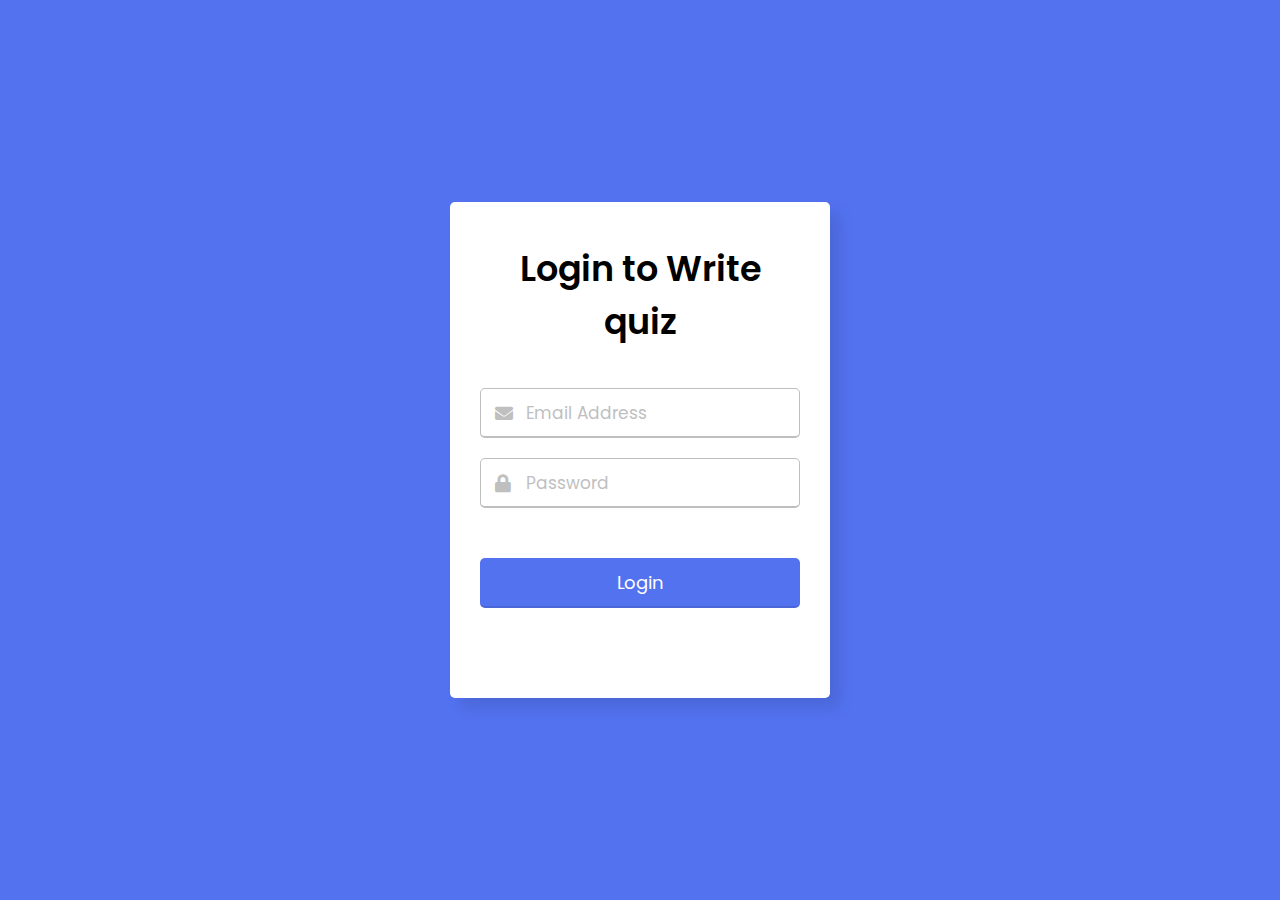
<file: index.html>
<!DOCTYPE html>
<!-- Coding By CodingNepal - youtube.com/codingnepal -->
<html lang="en">
<head>
  <meta charset="UTF-8">
  <meta name="viewport" content="width=device-width, initial-scale=1.0">
  <title>Quiz App</title>
  <link rel="stylesheet" href="./signin.css">
  <link rel="stylesheet" href="https://cdnjs.cloudflare.com/ajax/libs/font-awesome/5.15.3/css/all.min.css"/>
</head>
<body>
  <div class="wrapper">
    <header>Login to Write quiz</header>
    <form action="indexy.html">
      <div class="field email">
        <div class="input-area">
          <input type="text" placeholder="Email Address">
          <i class="icon fas fa-envelope"></i>
          <i class="error error-icon fas fa-exclamation-circle"></i>
        </div>
        <div class="error error-txt">Email can't be blank</div>
      </div>
      <div class="field password">
        <div class="input-area">
          <input type="password" placeholder="Password">
          <i class="icon fas fa-lock"></i>
          <i class="error error-icon fas fa-exclamation-circle"></i>
        </div>
        <div class="error error-txt">Password can't be blank</div>
      </div>
      <input type="submit" value="Login">
    </form>
  </div>

  <script src="./signin.js"></script>

</body>
</html>
</file>
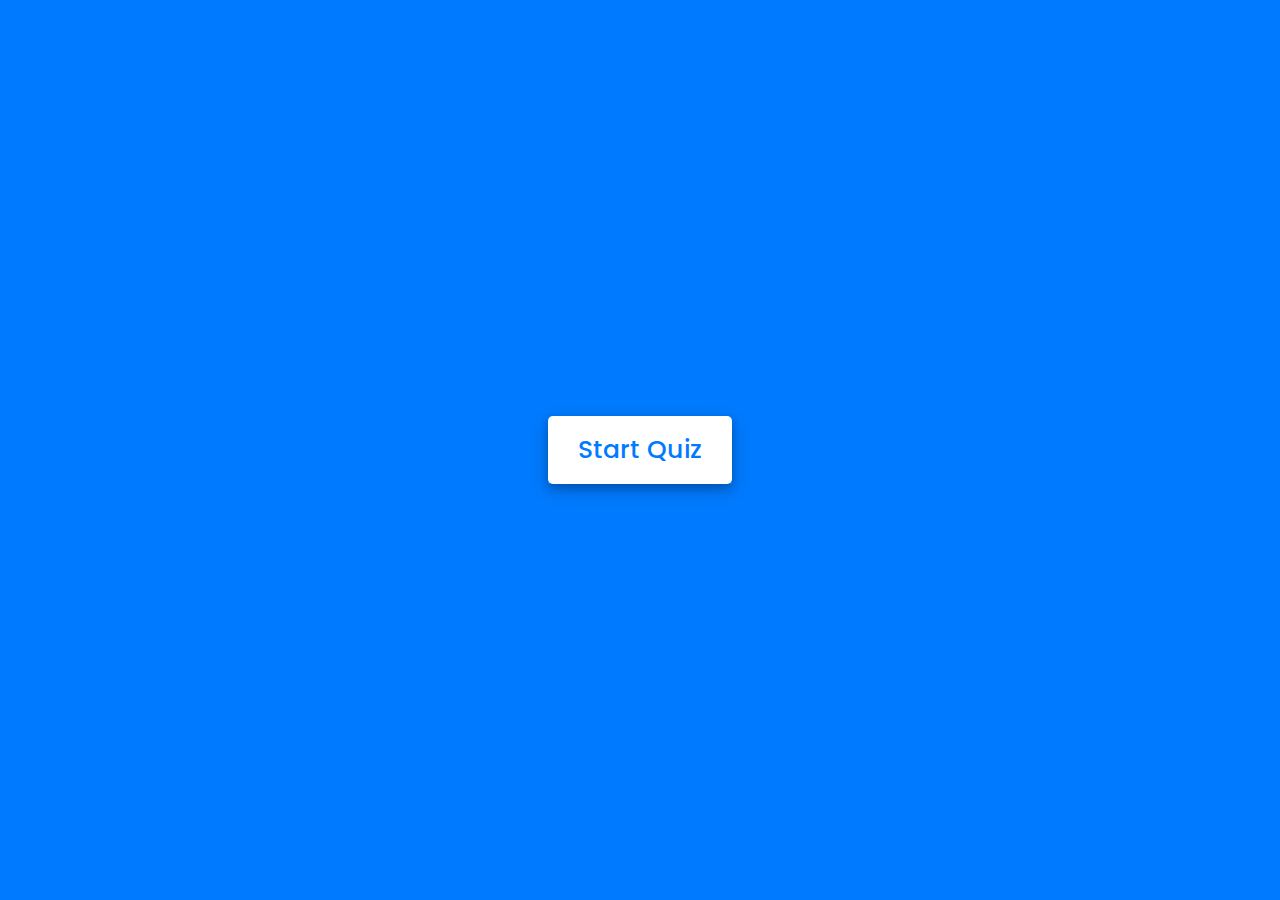
<file: indexy.html>
<!DOCTYPE html>
<!-- Created By CodingNepal - www.codingnepalweb.com -->
<!DOCTYPE html>
<html lang="en">
<head>
    <meta charset="UTF-8">
    <meta name="viewport" content="width=device-width, initial-scale=1.0">
    <title>Quiz App</title>
    <link rel="stylesheet" href="./style.css">
    <!-- FontAweome CDN Link for Icons -->
    <link rel="stylesheet" href="https://cdnjs.cloudflare.com/ajax/libs/font-awesome/5.15.3/css/all.min.css"/>
</head>
<body>
    <!-- start Quiz button -->
    <div class="start_btn"><button>Start Quiz</button></div>

    <!-- Info Box -->
    <div class="info_box">
        <div class="info-title"><span>Some Rules of this Quiz <span style="margin-left: 20px; color: #3586ff;">BIOCHEMISTRY QUIZ.</span></span></div>
        <div class="info-list">
            <div class="info">1. You will have only <span>20 seconds</span> per each question.</div>
            <div class="info">2. Once you select your answer, it can't be undone.</div>
            <div class="info">3. You can't select any option once time goes off.</div>
            <div class="info">4. You can't exit from the Quiz while you're playing.</div>
            <div class="info">5. You'll get points on the basis of your correct answers.</div>
        </div>
        <div class="buttons">
            <button class="quit">Exit Quiz</button>
            <button class="restart">Continue</button>
        </div>
    </div>

    <!-- Quiz Box -->
    <div class="quiz_box">
        <header>
            <div class="title">Scrutinize before answering</div>
            <div class="timer">
                <div class="time_left_txt">Time Left</div>
                <div class="timer_sec">20</div>
            </div>
            <div class="time_line"></div>
        </header>
        <section>
            <div class="que_text">
                <!-- Here I've inserted question from JavaScript -->
            </div>
            <div class="option_list">
                <!-- Here I've inserted options from JavaScript -->
            </div>
        </section>

        <!-- footer of Quiz Box -->
        <footer>
            <div class="total_que">
                <!-- Here I've inserted Question Count Number from JavaScript -->
            </div>
            <button class="next_btn">Next Que</button>
        </footer>
    </div>

    <!-- Result Box -->
    <div class="result_box">
        <div class="icon">
            <i class="fas fa-crown"></i>
        </div>
        <div class="complete_text">You've completed the Quiz!</div>
        <div class="score_text">
            <!-- Here I've inserted Score Result from JavaScript -->
        </div>
        <div class="buttons">
            <button class="restart">Replay Quiz</button>
            <button class="quit">Quit Quiz</button>
        </div>
    </div>

    <!-- Inside this JavaScript file I've inserted Questions and Options only -->
    <script src="questions.js"></script>

    <!-- Inside this JavaScript file I've coded all Quiz Codes -->
    <script src="/script.js"></script>

</body>
</html>
</html>
</file>
<file: signin.css>
@import url('https://fonts.googleapis.com/css2?family=Poppins:wght@400;500;600&display=swap');

* {
    margin: 0;
    padding: 0;
    box-sizing: border-box;
    font-family: "Poppins", sans-serif;
}

body {
    width: 100%;
    height: 100vh;
    display: flex;
    align-items: center;
    justify-content: center;
    background: #5372F0;
}

::selection {
    color: #fff;
    background: #5372F0;
}

.wrapper {
    width: 380px;
    padding: 40px 30px 50px 30px;
    background: #fff;
    border-radius: 5px;
    text-align: center;
    box-shadow: 10px 10px 15px rgba(0, 0, 0, 0.1);
}

.wrapper header {
    font-size: 35px;
    font-weight: 600;
}

.wrapper form {
    margin: 40px 0;
}

form .field {
    width: 100%;
    margin-bottom: 20px;
}

form .field.shake {
    animation: shake 0.3s ease-in-out;
}

@keyframes shake {

    0%,
    100% {
        margin-left: 0px;
    }

    20%,
    80% {
        margin-left: -12px;
    }

    40%,
    60% {
        margin-left: 12px;
    }
}

form .field .input-area {
    height: 50px;
    width: 100%;
    position: relative;
}

form input {
    width: 100%;
    height: 100%;
    outline: none;
    padding: 0 45px;
    font-size: 18px;
    background: none;
    caret-color: #5372F0;
    border-radius: 5px;
    border: 1px solid #bfbfbf;
    border-bottom-width: 2px;
    transition: all 0.2s ease;
}

form .field input:focus,
form .field.valid input {
    border-color: #5372F0;
}

form .field.shake input,
form .field.error input {
    border-color: #dc3545;
}

.field .input-area i {
    position: absolute;
    top: 50%;
    font-size: 18px;
    pointer-events: none;
    transform: translateY(-50%);
}

.input-area .icon {
    left: 15px;
    color: #bfbfbf;
    transition: color 0.2s ease;
}

.input-area .error-icon {
    right: 15px;
    color: #dc3545;
}

form input:focus~.icon,
form .field.valid .icon {
    color: #5372F0;
}

form .field.shake input:focus~.icon,
form .field.error input:focus~.icon {
    color: #bfbfbf;
}

form input::placeholder {
    color: #bfbfbf;
    font-size: 17px;
}

form .field .error-txt {
    color: #dc3545;
    text-align: left;
    margin-top: 5px;
}

form .field .error {
    display: none;
}

form .field.shake .error,
form .field.error .error {
    display: block;
}

form .pass-txt {
    text-align: left;
    margin-top: -10px;
}

.wrapper a {
    color: #5372F0;
    text-decoration: none;
}

.wrapper a:hover {
    text-decoration: underline;
}

form input[type="submit"] {
    height: 50px;
    margin-top: 30px;
    color: #fff;
    padding: 0;
    border: none;
    background: #5372F0;
    cursor: pointer;
    border-bottom: 2px solid rgba(0, 0, 0, 0.1);
    transition: all 0.3s ease;
}

form input[type="submit"]:hover {
    background: #2c52ed;
}
</file>
<file: style.css>
/* importing google fonts */
@import url('https://fonts.googleapis.com/css2?family=Poppins:wght@200;300;400;500;600;700&display=swap');

* {
    margin: 0;
    padding: 0;
    box-sizing: border-box;
    font-family: 'Poppins', sans-serif;
}

body {
    background: #007bff;
}



::selection {
    color: #fff;
    background: #007bff;
}

.start_btn,
.info_box,
.quiz_box,
.result_box {
    position: absolute;
    top: 50%;
    left: 50%;
    transform: translate(-50%, -50%);
    box-shadow: 0 4px 8px 0 rgba(0, 0, 0, 0.2),
        0 6px 20px 0 rgba(0, 0, 0, 0.19);
}

.info_box.activeInfo,
.quiz_box.activeQuiz,
.result_box.activeResult {
    opacity: 1;
    z-index: 5;
    pointer-events: auto;
    transform: translate(-50%, -50%) scale(1);
}

.start_btn button {
    font-size: 25px;
    font-weight: 500;
    color: #007bff;
    padding: 15px 30px;
    outline: none;
    border: none;
    border-radius: 5px;
    background: #fff;
    cursor: pointer;
}

.info_box {
    width: 540px;
    background: #fff;
    border-radius: 5px;
    transform: translate(-50%, -50%) scale(0.9);
    opacity: 0;
    pointer-events: none;
    transition: all 0.3s ease;
}

@media screen and (max-width: 768px) {
    .info_box {
        width: 370px;
        background: #fff;
        border-radius: 5px;
        transform: translate(-50%, -50%) scale(0.9);
        opacity: 0;
        pointer-events: none;
        transition: all 0.3s ease;
    }
}

.info_box .info-title {
    height: 60px;
    width: 100%;
    border-bottom: 1px solid lightgrey;
    display: flex;
    align-items: center;
    padding: 0 30px;
    border-radius: 5px 5px 0 0;
    font-size: 20px;
    font-weight: 600;
}

.info_box .info-list {
    padding: 15px 30px;
}

.info_box .info-list .info {
    margin: 5px 0;
    font-size: 17px;
}

.info_box .info-list .info span {
    font-weight: 600;
    color: #007bff;
}

.info_box .buttons {
    height: 60px;
    display: flex;
    align-items: center;
    justify-content: flex-end;
    padding: 0 30px;
    border-top: 1px solid lightgrey;
}

.info_box .buttons button {
    margin: 0 5px;
    height: 40px;
    width: 100px;
    font-size: 16px;
    font-weight: 500;
    cursor: pointer;
    border: none;
    outline: none;
    border-radius: 5px;
    border: 1px solid #007bff;
    transition: all 0.3s ease;
}

.quiz_box {
    width: 550px;
    background: #fff;
    border-radius: 5px;
    transform: translate(-50%, -50%) scale(0.9);
    opacity: 0;
    pointer-events: none;
    transition: all 0.3s ease;
}

@media screen and (max-width: 768px) {
    .quiz_box {
        width: 360px;
        background: #fff;
        border-radius: 5px;
        transform: translate(-50%, -50%) scale(0.9);
        opacity: 0;
        pointer-events: none;
        transition: all 0.3s ease;
    }
}

.quiz_box header {
    position: relative;
    z-index: 2;
    height: 70px;
    padding: 0 30px;
    background: #fff;
    border-radius: 5px 5px 0 0;
    display: flex;
    align-items: center;
    justify-content: space-between;
    box-shadow: 0px 3px 5px 1px rgba(0, 0, 0, 0.1);
}

.quiz_box header .title {
    font-size: 20px;
    font-weight: 600;
}

.quiz_box header .timer {
    color: #004085;
    background: #cce5ff;
    border: 1px solid #b8daff;
    height: 45px;
    padding: 0 8px;
    border-radius: 5px;
    display: flex;
    align-items: center;
    justify-content: space-between;
    width: 145px;
}

.quiz_box header .timer .time_left_txt {
    font-weight: 400;
    font-size: 17px;
    user-select: none;
}

.quiz_box header .timer .timer_sec {
    font-size: 18px;
    font-weight: 500;
    height: 30px;
    width: 45px;
    color: #fff;
    border-radius: 5px;
    line-height: 30px;
    text-align: center;
    background: #343a40;
    border: 1px solid #343a40;
    user-select: none;
}

.quiz_box header .time_line {
    position: absolute;
    bottom: 0px;
    left: 0px;
    height: 3px;
    background: #007bff;
}

@media screen and (max-width: 768px) {
    .quiz_box header .time_line {
        position: absolute;
        bottom: 0px;
        left: 0px;
        height: 3px;
        background: #fff;
    }
}

section {
    padding: 25px 30px 20px 30px;
    background: #fff;
}

section .que_text {
    font-size: 25px;
    font-weight: 600;
}

section .option_list {
    padding: 20px 0px;
    display: block;
}

section .option_list .option {
    background: aliceblue;
    border: 1px solid #84c5fe;
    border-radius: 5px;
    padding: 8px 15px;
    font-size: 17px;
    margin-bottom: 15px;
    cursor: pointer;
    transition: all 0.3s ease;
    display: flex;
    align-items: center;
    justify-content: space-between;
}

section .option_list .option:last-child {
    margin-bottom: 0px;
}

section .option_list .option:hover {
    color: #004085;
    background: #cce5ff;
    border: 1px solid #b8daff;
}

section .option_list .option.correct {
    color: #155724;
    background: #d4edda;
    border: 1px solid #c3e6cb;
}

section .option_list .option.incorrect {
    color: #721c24;
    background: #f8d7da;
    border: 1px solid #f5c6cb;
}

section .option_list .option.disabled {
    pointer-events: none;
}

section .option_list .option .icon {
    height: 26px;
    width: 26px;
    border: 2px solid transparent;
    border-radius: 50%;
    text-align: center;
    font-size: 13px;
    pointer-events: none;
    transition: all 0.3s ease;
    line-height: 24px;
}

.option_list .option .icon.tick {
    color: #23903c;
    border-color: #23903c;
    background: #d4edda;
}

.option_list .option .icon.cross {
    color: #a42834;
    background: #f8d7da;
    border-color: #a42834;
}

footer {
    height: 60px;
    padding: 0 30px;
    display: flex;
    align-items: center;
    justify-content: space-between;
    border-top: 1px solid lightgrey;
}

footer .total_que span {
    display: flex;
    user-select: none;
}

footer .total_que span p {
    font-weight: 500;
    padding: 0 5px;
}

footer .total_que span p:first-child {
    padding-left: 0px;
}

footer button {
    height: 40px;
    padding: 0 13px;
    font-size: 18px;
    font-weight: 400;
    cursor: pointer;
    border: none;
    outline: none;
    color: #fff;
    border-radius: 5px;
    background: #007bff;
    border: 1px solid #007bff;
    line-height: 10px;
    opacity: 0;
    pointer-events: none;
    transform: scale(0.95);
    transition: all 0.3s ease;
}

footer button:hover {
    background: #0263ca;
}

footer button.show {
    opacity: 1;
    pointer-events: auto;
    transform: scale(1);
}

.result_box {
    background: #fff;
    border-radius: 5px;
    display: flex;
    padding: 25px 30px;
    width: 450px;
    align-items: center;
    flex-direction: column;
    justify-content: center;
    transform: translate(-50%, -50%) scale(0.9);
    opacity: 0;
    pointer-events: none;
    transition: all 0.3s ease;
}

@media screen and (max-width: 768px) {
    .result_box {
        background: #fff;
        border-radius: 5px;
        display: flex;
        padding: 25px 30px;
        width: 390px;
        align-items: center;
        flex-direction: column;
        justify-content: center;
        transform: translate(-50%, -50%) scale(0.9);
        opacity: 0;
        pointer-events: none;
        transition: all 0.3s ease;
    }
}

.result_box .icon {
    font-size: 100px;
    color: #007bff;
    margin-bottom: 10px;
}

.result_box .complete_text {
    font-size: 20px;
    font-weight: 500;
}

.result_box .score_text span {
    display: flex;
    margin: 10px 0;
    font-size: 18px;
    font-weight: 500;
}

.result_box .score_text span p {
    padding: 0 4px;
    font-weight: 600;
}

.result_box .buttons {
    display: flex;
    margin: 20px 0;
}

.result_box .buttons button {
    margin: 0 10px;
    height: 45px;
    padding: 0 20px;
    font-size: 18px;
    font-weight: 500;
    cursor: pointer;
    border: none;
    outline: none;
    border-radius: 5px;
    border: 1px solid #007bff;
    transition: all 0.3s ease;
}

.buttons button.restart {
    color: #fff;
    background: #007bff;
}

.buttons button.restart:hover {
    background: #0263ca;
}

.buttons button.quit {
    color: #007bff;
    background: #fff;
}

.buttons button.quit:hover {
    color: #fff;
    background: #007bff;
}
</file>
